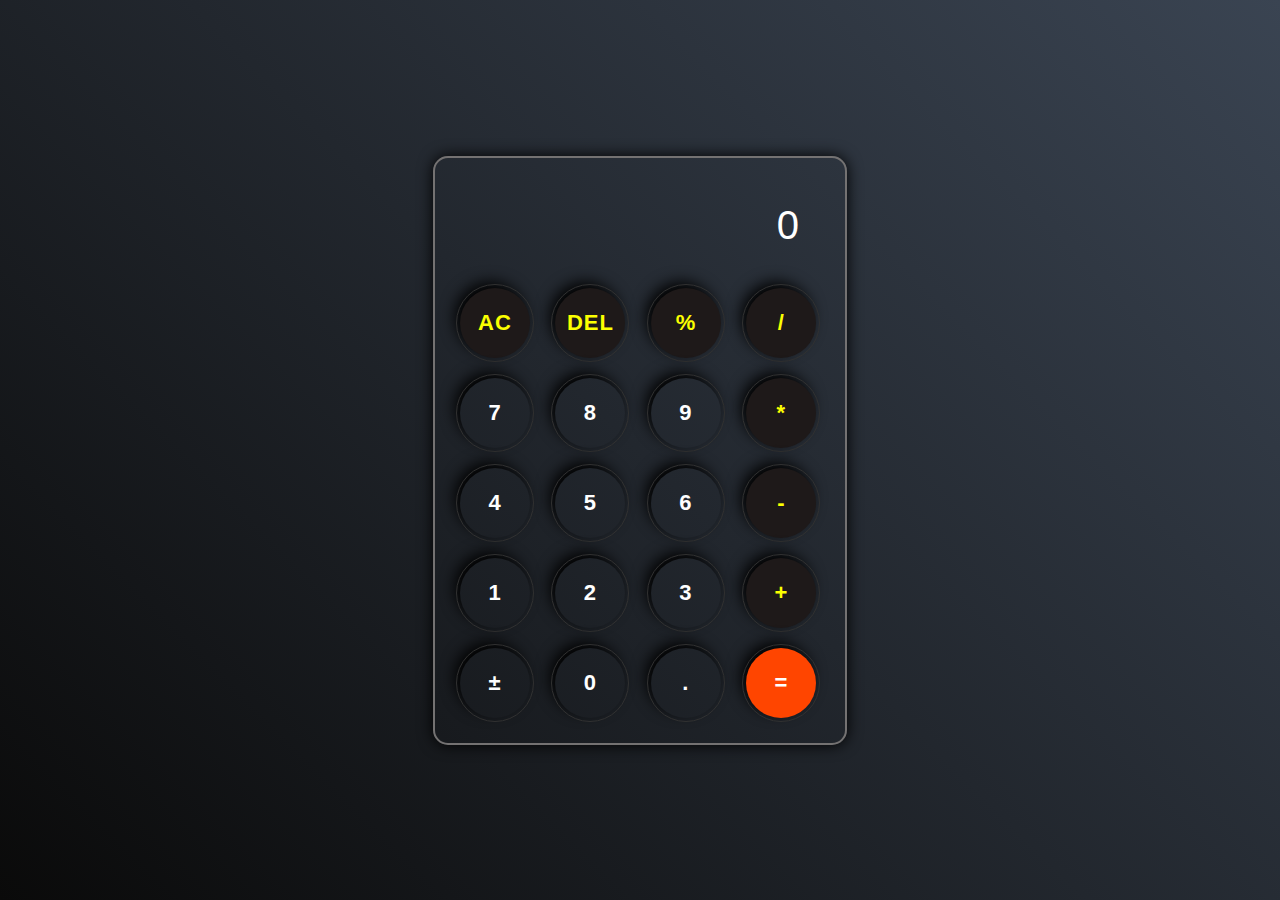
<file: CALCULATOR/index.html>
<!DOCTYPE html>
<html lang="en">

<head>
    <meta charset="UTF-8">
    <meta name="viewport" content="width=device-width, initial-scale=1.0">
    <title>Calculator</title>
    <link rel="stylesheet" href="style.css">
</head>

<body>
    <div class="calculator">
        <div class="display">
            <input type="text" id="inputbox" value="0" placeholder="0" disabled>
        </div>
        <div class="row">
            <button type="button" class="opr" >AC</button>
            <button type="button"class="opr" >DEL</button>
            <button type="button" class="opr" >%</button>
            <button type="button" class="opr" >/</button>
        </div>
        <div class="row">
            <button type="button">7</button>
            <button type="button">8</button>
            <button type="button">9</button>
            <button type="button" class="opr" >*</button>
        </div>
        <div class="row">
            <button type="button">4</button>
            <button type="button">5</button>
            <button type="button">6</button>
            <button type="button" class="opr" >-</button>
        </div>
        <div class="row">
            <button type="button">1</button>
            <button type="button">2</button>
            <button type="button">3</button>
            <button type="button" class="opr" >+</button>
        </div>
        <div class="row">
            <button type="button" id="plusMinus">&#xB1</button>
            <button type="button">0</button>
            <button type="button">.</button>
            <button type="button" id="eqBtn">=</button>
        </div>
    </div>
    <script src="app.js"></script>

</body>

</html>
</file>
<file: CALCULATOR/style.css>
*{
    margin: 0;
    padding: 0;
    box-sizing: border-box;
    font-family: Arial, Helvetica, sans-serif;
    letter-spacing: 1px;

}
body{
    min-height: 100vh;
    max-width: 100%;
    display: flex;
    justify-content: center;
    align-items: center;
    background: linear-gradient(45deg,#0a0a0a , #3a4452);
}
.calculator{
    padding: 15px;
    box-shadow: 0 0 15px #000;
    border: 2px solid rgb(116,114,114);
    border-radius: 15px;
}
.display input{
    width:360px;
    border: none;
    outline: none;
    padding: 20px;
    margin: 10px;
    background: transparent;
    color: #fff;
    font-size: 40px;
    text-align: right;
    cursor: pointer;

}
input::placeholder{
    color: #fff;
}
button{
    width: 70px;
    height: 70px;
    margin: 10px;
    background: transparent;
    color: #fff;
    font-size: 22px;
    font-weight: 600;
    border: 0;
    border-radius: 50%;
    box-shadow: -5px -6px 15px #000;
    outline: 1px solid #313131;
    outline-offset: 3px;
    cursor: pointer;
}
button:active{
    background: #000;
    transform: translate(2px , 2px);
}
.opr{
    color: #fbff00;
    background: #1e1919;
    font-weight: 700;

}
#eqBtn{
    background: orangered;
    font-weight:  900;
}
</file>
